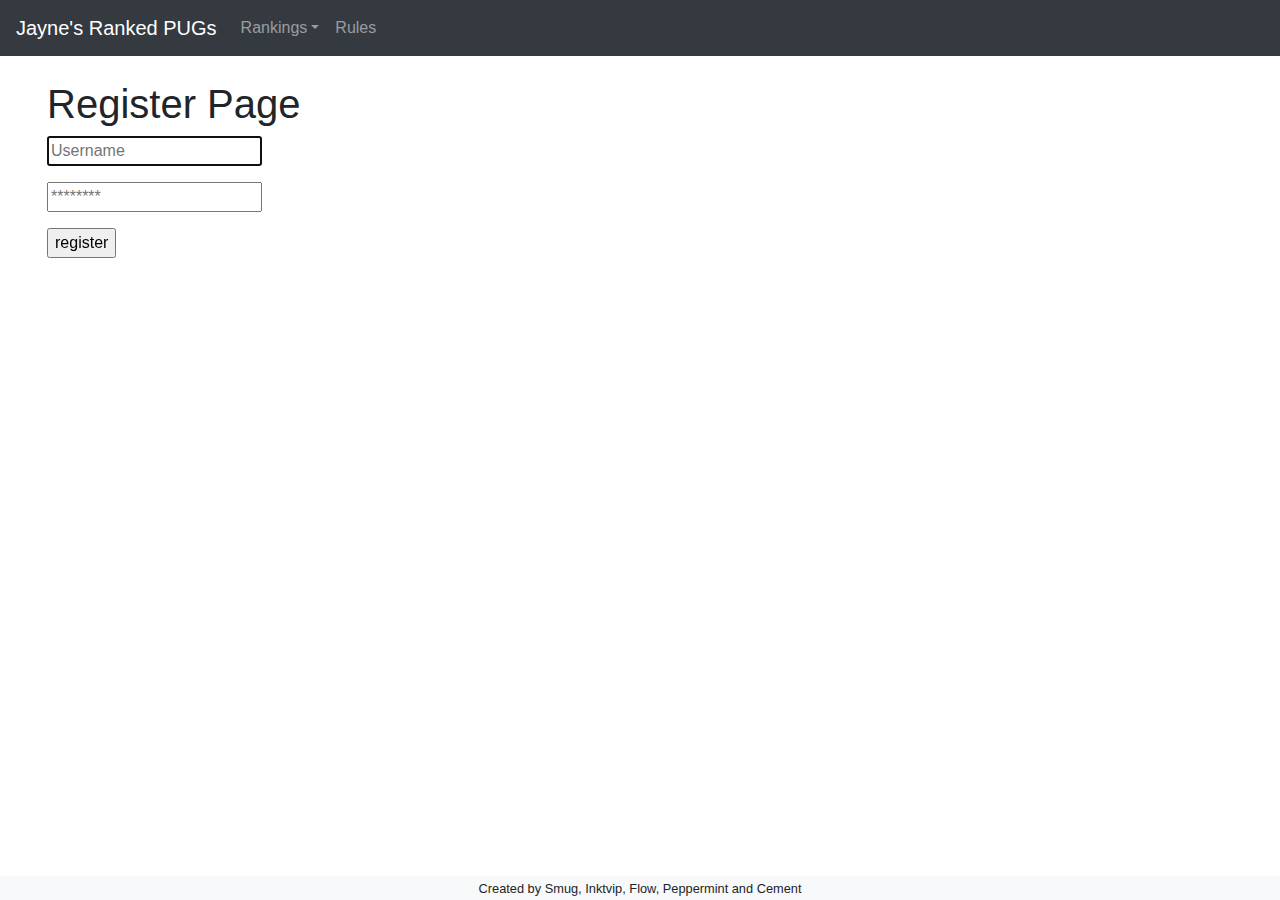
<file: public/register.html>
<!DOCTYPE html>
<html>

<head>
  <meta charset="utf-8">
  <meta name="viewport" content="width=device-width, initial-scale=1.0, shrink-to-fit=no">
  <link rel="stylesheet" href="https://cdnjs.cloudflare.com/ajax/libs/twitter-bootstrap/4.1.1/css/bootstrap.min.css" />
  <link rel="stylesheet" type="text/css" href="assets/css/index.css">
</head>

<body>
  <nav class="navbar navbar-expand-sm navbar-dark bg-dark fixed-top">
    <a class="navbar-brand" href="#">Jayne's Ranked PUGs</a>
    <button class="navbar-toggler navbar-toggler-right collapsed" type="button" data-toggle="collapse" data-target="#navbarCollapse" aria-controls="navbarCollapse" aria-expanded="false" aria-label="Toggle navigation">
            <span class="navbar-toggler-icon"></span>
        </button>
    <div class="collapse navbar-collapse" id="navbarCollapse">
      <ul class="navbar-nav">
        <li class="nav-item dropdown">
          <a class="nav-link dropdown-toggle" href="#" id="navbarDropdown" role="button" data-toggle="dropdown" aria-haspopup="true" aria-expanded="false">Rankings</a>
          <div class="dropdown-menu" aria-labelledby="navbarDropdown">
            <a class="dropdown-item" href="#">Current Season</a>
            <div class="dropdown-divider"></div>
            <a class="dropdown-item" href="#">Season 1</a>
            <a class="dropdown-item" href="#">Season 2</a>
          </div>
        </li>
        <li class="nav-item">
          <a class="nav-link" href="rules.html">Rules</a>
        </li>
      </ul>
    </div>
  </nav>

  <div class="content">
    <div class="container-fluid">
      <h1 class="font-weight-light">
                Register Page
      </h1>
      <form action="includes/main.php" method="post">
        <p><input type="text" name="username" placeholder="Username" autofocus></p>
        <p><input type="password" name="password" placeholder="********" autofocus></p>
        <p><input type="submit" name="do" value="register"></p>
      </form>
      <div class="d-flex justify-content-center">
        <div id="leaderboard" class="w-md-65"></div>
      </div>
    </div>
  </div>

  <footer class="footer bg-light">
    <div class="container-fluid">
      <div class="row">
        <div class="mx-auto">
          <span class="small text-black-50">Created by Smug, Inktvip, Flow, Peppermint and Cement</span>
        </div>
      </div>
    </div>
  </footer>

  <script src="https://cdnjs.cloudflare.com/ajax/libs/jquery/3.3.1/jquery.min.js"></script>
  <script src="https://cdnjs.cloudflare.com/ajax/libs/twitter-bootstrap/4.1.1/js/bootstrap.min.js"></script>
  <!-- Dev -->
</body>

</html>
</file>
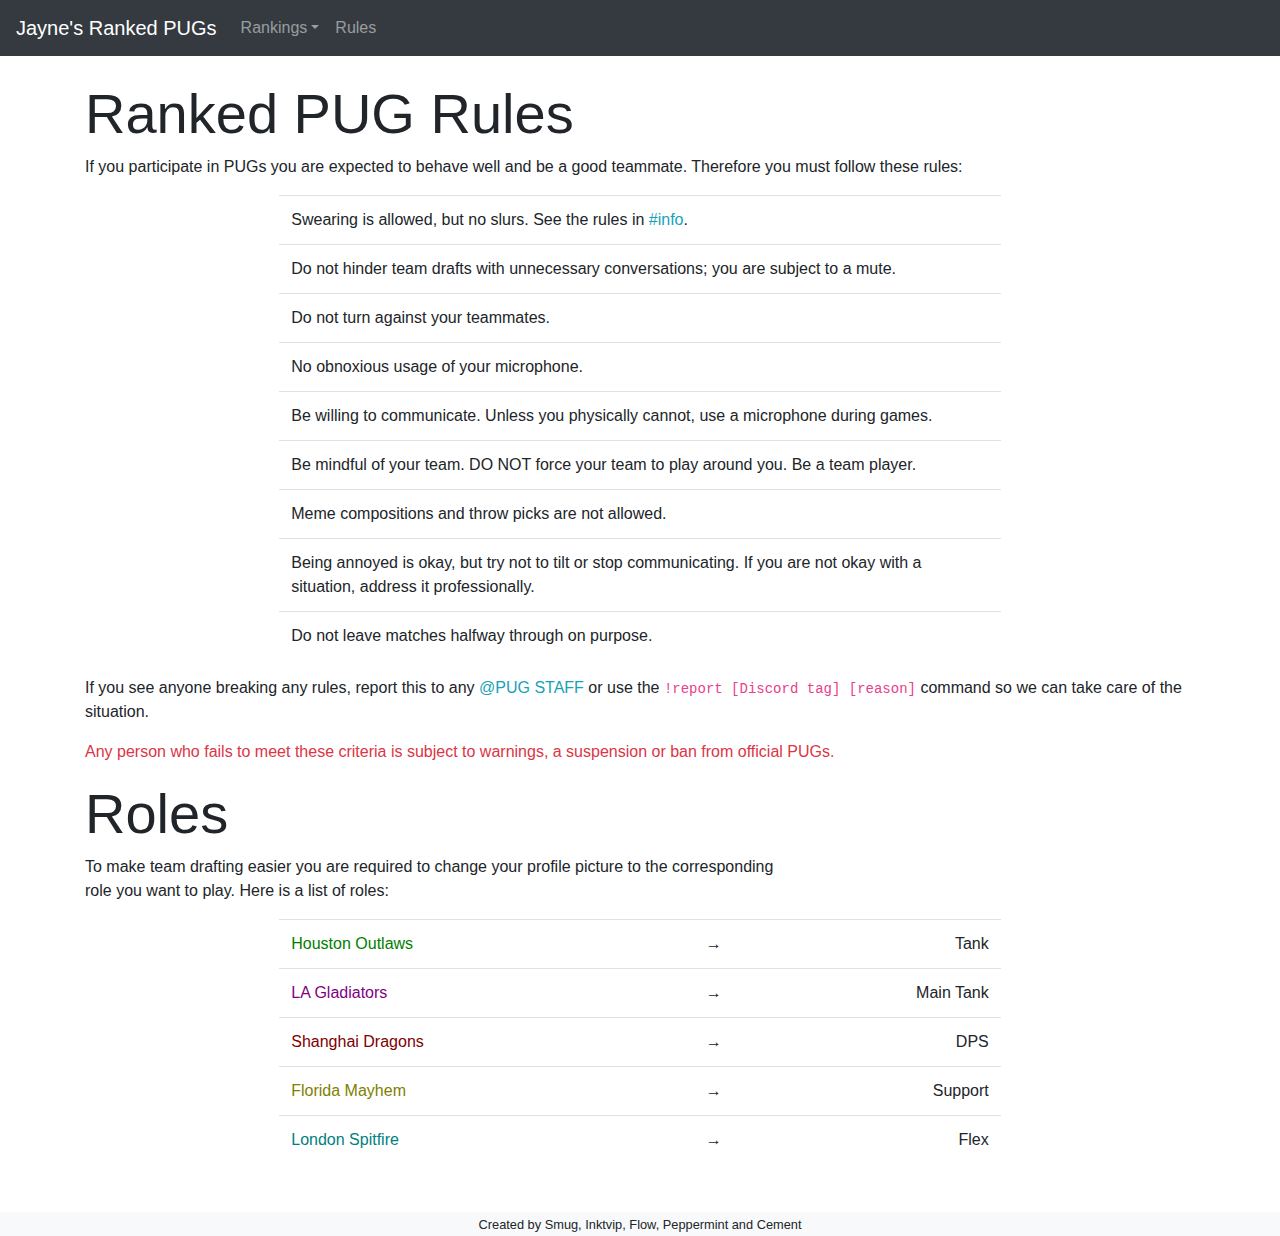
<file: public/rules.html>
<!DOCTYPE html>
<html>

<head>
	<meta charset="utf-8">
	<meta name="viewport" content="width=device-width, initial-scale=1.0, shrink-to-fit=no">
	<link rel="stylesheet" href="https://cdnjs.cloudflare.com/ajax/libs/twitter-bootstrap/4.1.1/css/bootstrap.min.css" />
	<link rel="stylesheet" type="text/css" href="assets/css/index.css">
</head>

<body>
	<nav class="navbar navbar-expand-sm navbar-dark bg-dark fixed-top">
		<a class="navbar-brand" href="index.html">Jayne's Ranked PUGs</a>
		<button class="navbar-toggler navbar-toggler-right collapsed" type="button" data-toggle="collapse" data-target="#navbarCollapse" aria-controls="navbarCollapse" aria-expanded="false" aria-label="Toggle navigation">
				<span class="navbar-toggler-icon"></span>
			</button>
		<div class="collapse navbar-collapse" id="navbarCollapse">
			<ul class="navbar-nav">
				<li class="nav-item dropdown">
					<a class="nav-link dropdown-toggle" href="#" id="navbarDropdown" role="button" data-toggle="dropdown" aria-haspopup="true" aria-expanded="false">Rankings</a>
					<div class="dropdown-menu" aria-labelledby="navbarDropdown">
						<a class="dropdown-item" href="index.html">Current Season</a>
						<div class="dropdown-divider"></div>
						<a class="dropdown-item" href="index.html">Season 1</a>
						<a class="dropdown-item" href="#">Season 2</a>
					</div>
					</tr>
					<li class="nav-item">
						<a class="nav-link" href="rules.html">Rules</a>
						</tr>
			</ul>
		</div>
	</nav>

	<div class="content">
		<div class="container">
			<div class="row">
				<div class="rules col">
					<h1 class="display-4">
							Ranked PUG Rules
						</h1>
					<p>
						If you participate in PUGs you are expected to behave well and be a good teammate. Therefore you must follow these rules:
					</p>
					<div class="d-flex justify-content-center">
						<table class="table w-md-65">
							<tr>
								<td>
									Swearing is allowed, but no slurs. See the rules in <span class="text-info">#info</span>.
								</td>
							</tr>
							<tr>
								<td>
									Do not hinder team drafts with unnecessary conversations; you are subject to a mute.
								</td>
							</tr>
							<tr>
								<td>
									Do not turn against your teammates.
								</td>
							</tr>
							<tr>
								<td>
									No obnoxious usage of your microphone.
								</td>
							</tr>
							<tr>
								<td>
									Be willing to communicate. Unless you physically cannot, use a microphone during games.
								</td>
							</tr>
							<tr>
								<td>
									Be mindful of your team. DO NOT force your team to play around you. Be a team player.
								</td>
							</tr>
							<tr>
								<td>
									Meme compositions and throw picks are not allowed.
								</td>
							</tr>
							<tr>
								<td>
									Being annoyed is okay, but try not to tilt or stop communicating. If you are not okay with a situation, address it professionally.
								</td>
							</tr>
							<tr>
								<td>
									Do not leave matches halfway through on purpose.
								</td>
							</tr>
						</table>
					</div>
					<p>
						If you see anyone breaking any rules, report this to any <span class="text-info">@PUG STAFF</span> or use the <code>!report [Discord tag] [reason]</code> command so we can take care of the situation.
					</p>
					<p class="text-danger">
						<strong>Any person who fails to meet these criteria is subject to warnings, a suspension or ban from official PUGs.</strong>
					</p>

					<h1 class="display-4">
							Roles
						</h1>
					<p>
						To make team drafting easier you are required to change your profile picture to the corresponding <br>role you want to play. Here is a list of roles:
					</p>
					<div class="d-flex justify-content-center">
						<table class="table w-md-65">
							<tr>
								<td class="text-left green"><strong>Houston Outlaws</strong></td>
								<td class="text-center">&rarr;</td>
								<td class="text-right">Tank</td>
							</tr>
							<tr>
								<td class="text-left purple"><strong>LA Gladiators</strong></td>
								<td class="text-center">&rarr;</td>
								<td class="text-right">Main Tank</td>
							</tr>
							<tr>
								<td class="text-left red"><strong>Shanghai Dragons</strong></td>
								<td class="text-center">&rarr;</td>
								<td class="text-right">DPS</td>
							</tr>
							<tr>
								<td class="text-left yellow"><strong>Florida Mayhem</strong></td>
								<td class="text-center">&rarr;</td>
								<td class="text-right">Support</td>
							</tr>
							<tr>
								<td class="text-left blue"><strong>London Spitfire</strong></td>
								<td class="text-center">&rarr;</td>
								<td class="text-right">Flex</td>
							</tr>
						</table>
					</div>
				</div>
			</div>
		</div>
	</div>

	<footer class="footer bg-light">
		<div class="container-fluid">
			<div class="row">
				<div class="mx-auto">
					<span class="small text-black-50">Created by Smug, Inktvip, Flow, Peppermint and Cement</span>
				</div>
			</div>
		</div>
	</footer>

	<script src="https://cdnjs.cloudflare.com/ajax/libs/jquery/3.3.1/jquery.min.js"></script>
	<script src="https://cdnjs.cloudflare.com/ajax/libs/twitter-bootstrap/4.1.1/js/bootstrap.min.js"></script>
</body>

</html>
</file>
<file: public/assets/css/index.css>
html {
  position: relative;
  min-height: 100%;
}

body {
  margin-bottom: 24px;
}

footer {
  position: absolute;
  bottom: 0;
  width: 100%;
  height: 24px;
  line-height: 23px;
}

.content {
  margin: 3.5rem 1rem 2rem 1rem;
  padding: 1.5rem 1rem;
  font-weight: 300;
}

@media screen and (min-width: 992px) {
  .w-md-65 {
    width: 65% !important;
  }
}
.green {
  color: green;
}

.purple {
  color: purple;
}

.red {
  color: maroon;
}

.yellow {
  color: olive;
}

.blue {
  color: teal;
}
</file>
